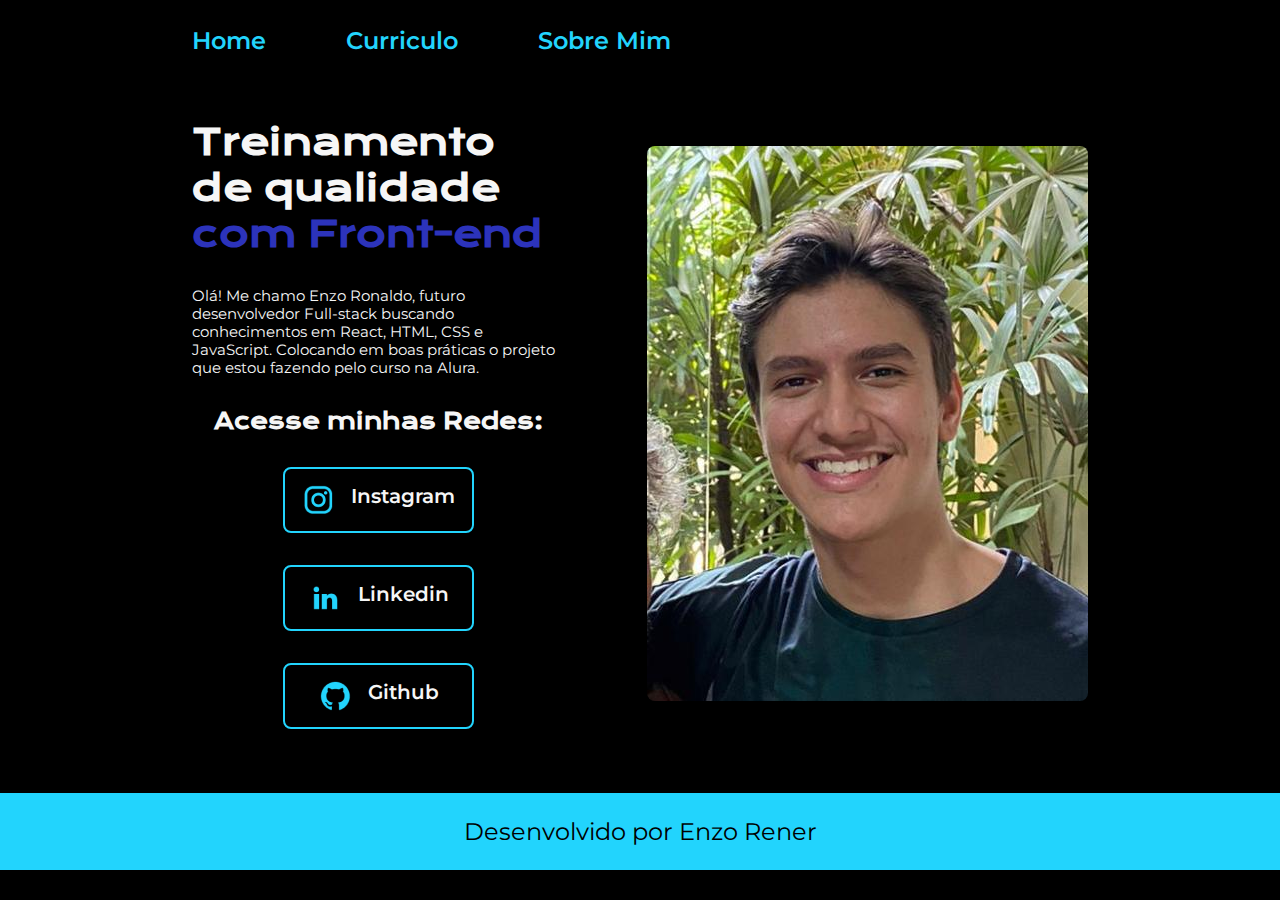
<file: index.html>
<!DOCTYPE html>
<html lang="pt-br">
<head>
    <meta charset="UTF-8">
    <meta http-equiv="X-UA-Compatible" content="IE=edge">
    <meta name="viewport" content="width=device-width, initial-scale=1.0">
    <title>Portfolio</title>
    <link rel="stylesheet" href="./styles/style.css"
</head>
<body>
    <header class="cabecalho">
        <nav class="cabecalho__menu">
            <a class="cabecalho__menu__link" href="index.html"> Home</a>
            <a class="cabecalho__menu__link" href="curriculum.html"> Curriculo</a>
            <a class="cabecalho__menu__link" href= "about.html" >Sobre Mim</a>
        </nav>
    </header>
    <main class="apresentacao">
        <section class="apresentacao__conteudo">
            <h1 class="apresentacao__conteudo__titulo">Treinamento de qualidade <strong class="titulo-destaque">com Front-end</strong></h1>
            <p class="apresentacao__conteudo__texto">Olá! Me chamo Enzo Ronaldo, futuro desenvolvedor Full-stack buscando conhecimentos em React, HTML, CSS e JavaScript. Colocando em boas práticas o projeto que estou fazendo pelo curso na Alura.</p>
            <div class="apresentacao__links">
                <h2 class="apresentacao__links__subtitulo">Acesse minhas Redes:</h2>
            <a class="apresentacao__links__navegacao" href="https://instagram.com/enzorrener">
                <img src="./assets/instagram.png" alt="simbolo do instagram">
                Instagram
            </a>
            <a class="apresentacao__links__navegacao" href="https://linkedin.com/in/enzo-ronaldo-rener-935265266">
                <img src="./assets/linkedin.png" alt="simbolo do linkedin">
                Linkedin
            </a>
            <a class="apresentacao__links__navegacao" href="https://Github.com/enzorrener">
                <img src="./assets/github.png" alt="simbolo do github">
                Github
            </a>
        </div>
        </section>
        <img class="apresentacao__imagem" src="./assets/foto enzo ronaldo.jpeg" alt="foto do enzo ronaldo">
    </main>
    <footer class="rodape">
        <p>Desenvolvido por Enzo Rener</p>
    </footer>

</body>
</html>
</file>
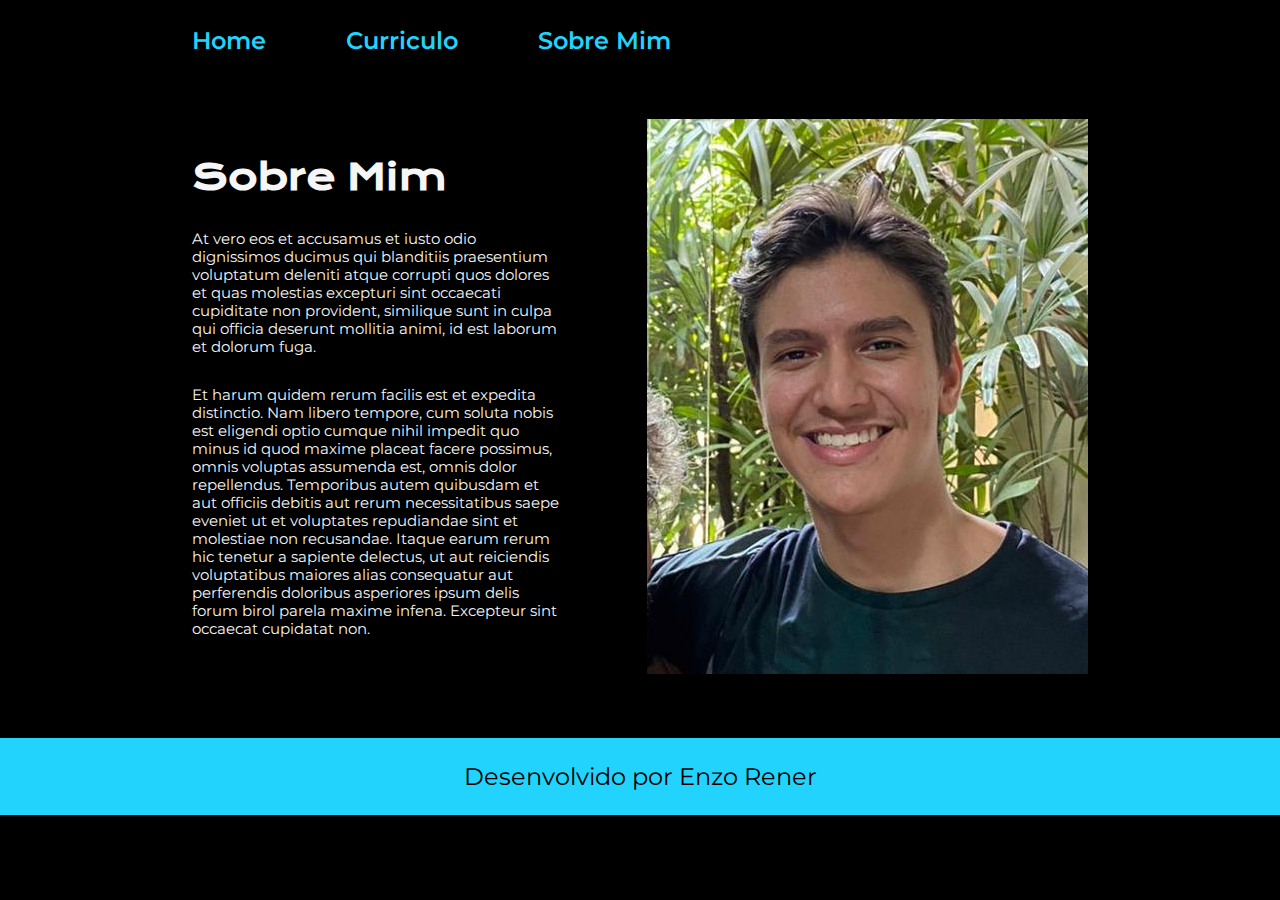
<file: about.html>
<!DOCTYPE html>
<html lang="pt-br">
<head>
    <meta charset="UTF-8">
    <meta http-equiv="X-UA-Compatible" content="IE=edge">
    <meta name="viewport" content="width=device-width, initial-scale=1.0">
    <title>Sobre Mim</title>
    <link rel="stylesheet" href="./styles/style.css"
</head>
<body>
    <header class="cabecalho">
        <nav class="cabecalho__menu">
            <a class="cabecalho__menu__link" href="index.html"> Home</a>
            <a class="cabecalho__menu__link" href="curriculum.html"> Curriculo</a>
            <a class="cabecalho__menu__link" href= "about.html" >Sobre Mim</a>
        </nav>
    </header>

    <main class="apresentacao">
        <section class="apresentacao__conteudo">
            <h1 class="apresentacao__conteudo__titulo">Sobre Mim</h1>
            <p class="apresentacao__conteudo__texto">At vero eos et accusamus et iusto odio dignissimos ducimus qui blanditiis praesentium voluptatum deleniti atque corrupti quos dolores et quas molestias excepturi sint occaecati cupiditate non provident, similique sunt in culpa qui officia deserunt mollitia animi, id est laborum et dolorum fuga.</p>
            <p class="apresentacao__conteudo__texto">Et harum quidem rerum facilis est et expedita distinctio. Nam libero tempore, cum soluta nobis est eligendi optio cumque nihil impedit quo minus id quod maxime placeat facere possimus, omnis voluptas assumenda est, omnis dolor repellendus. Temporibus autem quibusdam et aut officiis debitis aut rerum necessitatibus saepe eveniet ut et voluptates repudiandae sint et molestiae non recusandae. Itaque earum rerum hic tenetur a sapiente delectus, ut aut reiciendis voluptatibus maiores alias consequatur aut perferendis doloribus asperiores ipsum delis forum birol parela maxime infena. Excepteur sint occaecat cupidatat non.</p>
        </section>
        <img class="imgRedonda" src="./assets/foto enzo ronaldo.jpeg" alt="foto do enzo ronaldo">
    </main>

    <footer class="rodape">
        <p>Desenvolvido por Enzo Rener</p>
    </footer>

</body>
</html>
</file>
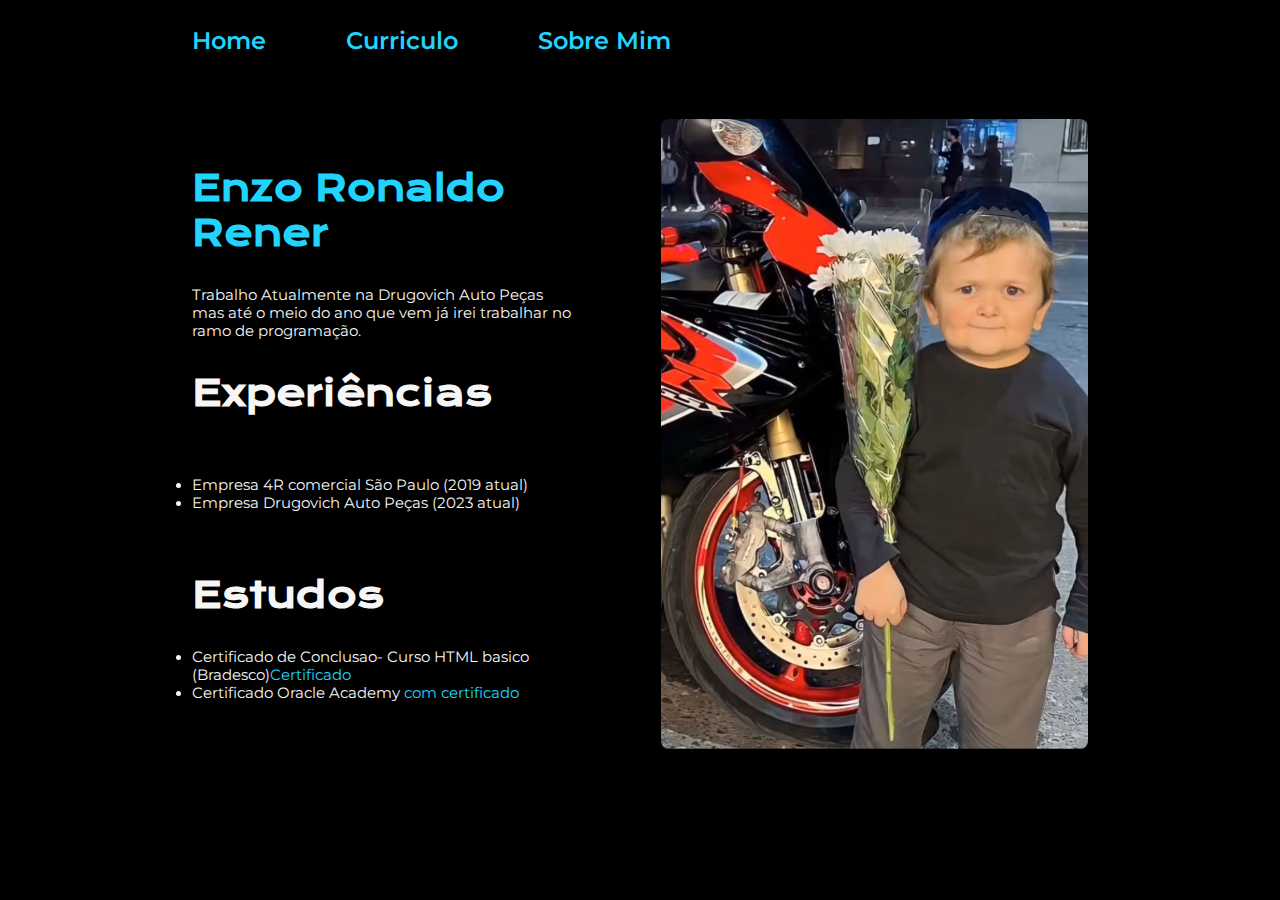
<file: curriculum.html>
<!DOCTYPE html>
<html lang="pt-br">
<head>
    <meta charset="UTF-8">
    <meta name="viewport" content="width=device-width, initial-scale=1.0">
    <title>Curriculo</title>
    <link rel="stylesheet" href="./styles/style.css"
</head>
<body>
    <header class="cabecalho">
        <nav class="cabecalho__menu">
            <a class="cabecalho__menu__link" href="index.html"> Home</a>
            <a class="cabecalho__menu__link" href="curriculum.html"> Curriculo</a>
            <a class="cabecalho__menu__link" href= "about.html" >Sobre Mim</a>
        </nav>
    </header>

    <main class="apresentacao">
        <section class="apresentacao__conteudo">
        <h1 class="apresentacao__conteudo__titulo__enzo">Enzo Ronaldo Rener</h1>
        <p class="apresentacao__conteudo__texto">
            Trabalho Atualmente na Drugovich Auto Peças mas até o meio do ano que vem já irei trabalhar no ramo de programação.
        </p>
        <h2 class="apresentacao__conteudo__titulo">Experiências</h2>
        <p>
        <ul class="apresentacao__conteudo__texto">
            <li>Empresa 4R comercial São Paulo (2019 atual)</li>
            <li>Empresa Drugovich Auto Peças (2023 atual)</li>
        </ul>
        </p>
        <h2 class="apresentacao__conteudo__titulo">Estudos</h2>
        <div class="apresentacao__conteudo__texto">
            <ul class="apresentacao__conteudo__texto">
                <li>Certificado de Conclusao- Curso HTML basico (Bradesco)<a href="./certificado/Certificado de Conclusao- Curso HTML basico.pdf">Certificado</a> </li>
                <li>Certificado Oracle Academy <a href="./certificado/Certificado Oracle Academy.pdf">com certificado</a></li>
            </ul>
            </div>    
    </section>
    <img class="imgRedonda__menor" src="assets/Hasbulla Flor.jpeg" alt="Foto do Hasbulla com uma Flor">
    </main>

    <footer></footer>
</body>
</html>
</file>
<file: styles/style.css>
@import url('https://fonts.googleapis.com/css2?family=Krona+One&family=Montserrat:wght@400;600&display=swap');

:root {
    --cor-primaria: #000000;
    --cor-secundaria: #F6F6F6;
    --cor-terciaria: #22D4FD;
    --cor-quartopa: #2c33bb;
    --cor-hover: #272727;

    --fonte-primaria: 'Krona One', sans-serif;
    --fonte-secundaria: 'Montserrat', sans-serif;
}

* {
    margin: 0;
    padding: 0;
}

body {
    /* height: 100vh; */
    box-sizing: border-box;
    background-color: var(--cor-primaria);
    color: var(--cor-secundaria);
}

.cabecalho{
    padding: 2% 0 0 15%;

}

.cabecalho__menu{
    display: flex;
    gap: 80px;
}

.cabecalho__menu__link{
    font-family: var(--fonte-secundaria);
    font-size: 1.5rem;
    font-weight: 600;
    color: var(--cor-terciaria);
    text-decoration: none;   
}

h1{
    font-weight: bold;
}

.apresentacao{
    padding: 5% 15%;
    display: flex;
    align-items: center;
    justify-content: space-between;
    gap: 82px;    
}

.apresentacao__conteudo{
    width: 50%;
    display: flex;
    flex-direction: column;
    gap: 30px;  
}

.apresentacao__conteudo__titulo{
    font-size: 2.25rem;
    font-family: var(--fonte-primaria);
}

.titulo-destaque{
    color: var(--cor-quartopa);
}

.apresentacao__conteudo__texto{
    font-size: 0.93rem;
    font-family: var(--fonte-secundaria);
}

.apresentacao__links{
    display: flex;
    flex-direction: column;
    align-items:center;
    gap: 32px;
    justify-content: space-between;
}

.apresentacao__links__subtitulo{
    font-family: var(--fonte-primaria);
    font-weight: 400px;
    font-size: 1.37rem;
}

.apresentacao__links__navegacao{
    display: flex;
    justify-content:center;
    gap: 16px;
    border: 2px solid var(--cor-terciaria);
    width: 50%;
    text-align: center;
    border-radius: 8px;
    font-size: 1.25rem;
    font-weight: 600;
    padding: 15px 0px;
    text-decoration: none;
    color: var(--cor-secundaria);
    font-family: var(--fonte-secundaria);
}

.apresentacao__links__navegacao:hover{
    background-color: var(--cor-hover);
    padding: 20px;
}

.apresentacao__imagem{
    border-radius: 8px;
    width: 50%;
}

.imgRedonda__menor{
    border-radius: 8px;
    height: 70vh;
    gap: 82px;
}

.rodape{
    color: var(--cor-primaria);
    background-color: var(--cor-terciaria);
    padding: 24px;
    text-align: center;
    font-family: var(--fonte-secundaria);
    font-size: 1.5rem;
    font-weight: 400;
}


.apresentacao__conteudo__texto a{
    text-decoration:none;
    color: var(--cor-terciaria);
}

.apresentacao__conteudo__titulo__enzo{
    font-size: 2.18rem;
    font-family: var(--fonte-primaria);
    color: var(--cor-terciaria);
}

@media (max-width: 1200px){    
    .cabecalho {
        padding: 8%;
    }
    
    .cabecalho__menu {
        justify-content: center;
    }

    .apresentacao {
        flex-direction: column-reverse;
        padding: 5% 5%;
    }

    .apresentacao__conteudo {
        width: auto;
    }
}
</file>
